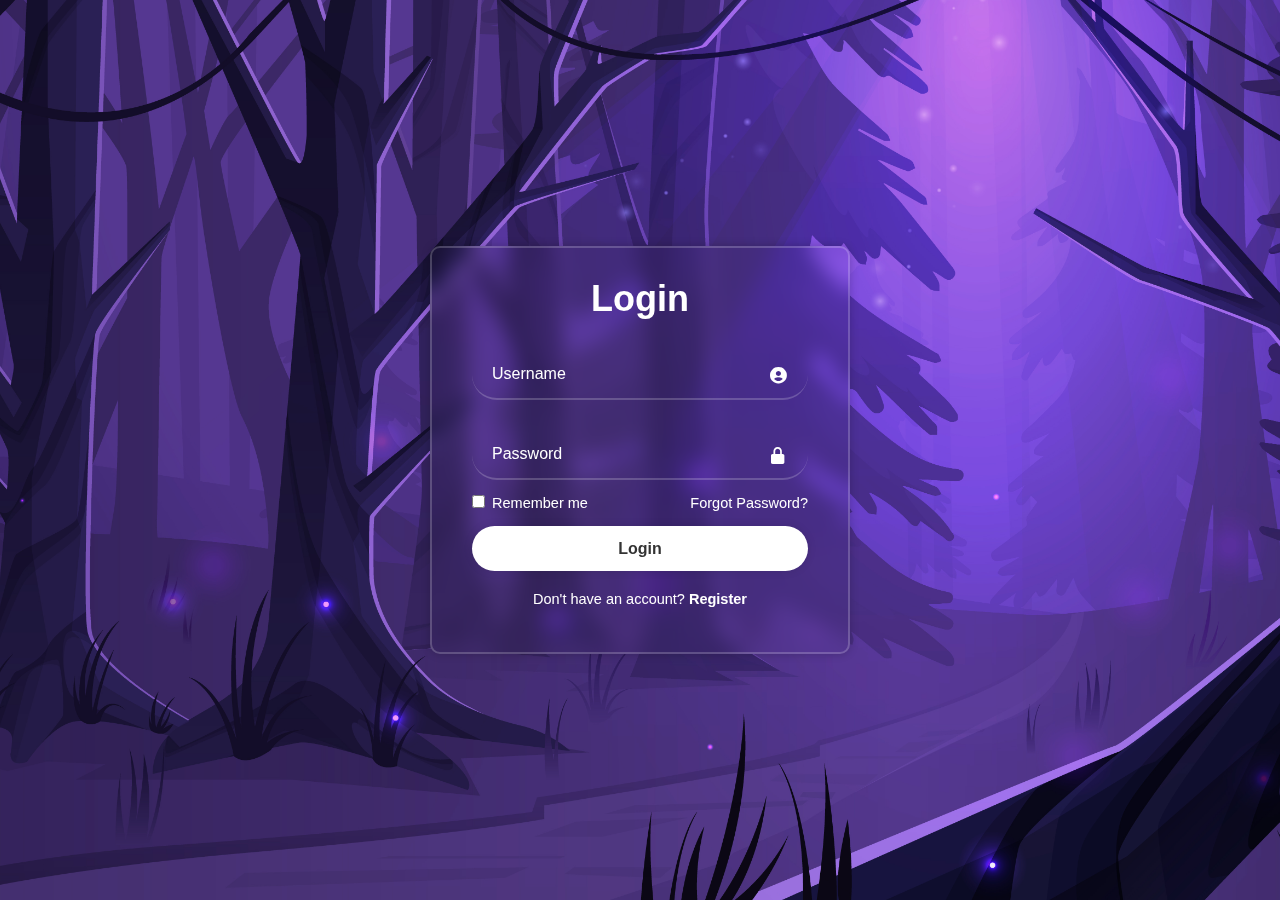
<file: website UI/strona/index.html>
<!DOCTYPE html>
<html lang="pl">
<head>
    <meta charset="UTF-8">
    <meta http-equiv="X-UA-Compatible" content="IE=edge">
    <meta name="viewport" content="width=device-width, initial-scale=1.0">
    <title>Login</title>
    <link rel="stylesheet" href="style.css">
    <link href='https://unpkg.com/boxicons@2.1.4/css/boxicons.min.css' rel='stylesheet'>
</head>

<body>

      <div class="wrapper">
          <form action="">
              <h1>Login</h1>
              <form action="login.php" method="POST">
              <div class="input-box">
                  <input type="text" placeholder="Username" required>
                <i class='bx bxs-user-circle'></i>
              </div>
            <div class="input-box">
                  <input type="password" placeholder="Password" required>
                  <i class='bx bxs-lock-alt' ></i>
            </div>

            <div class="remember-forgot">
                <label><input type="checkbox"> Remember me</label>
              <a href="#">Forgot Password?</a>
            </div>

            <button type="submit" class="btn">Login</button>

            <div class="register-link">
              <p>Don't have an account? <a href="index2.html">Register</a></p>
            </div>
          </form>


       </div>

</body>

</html>
</file>
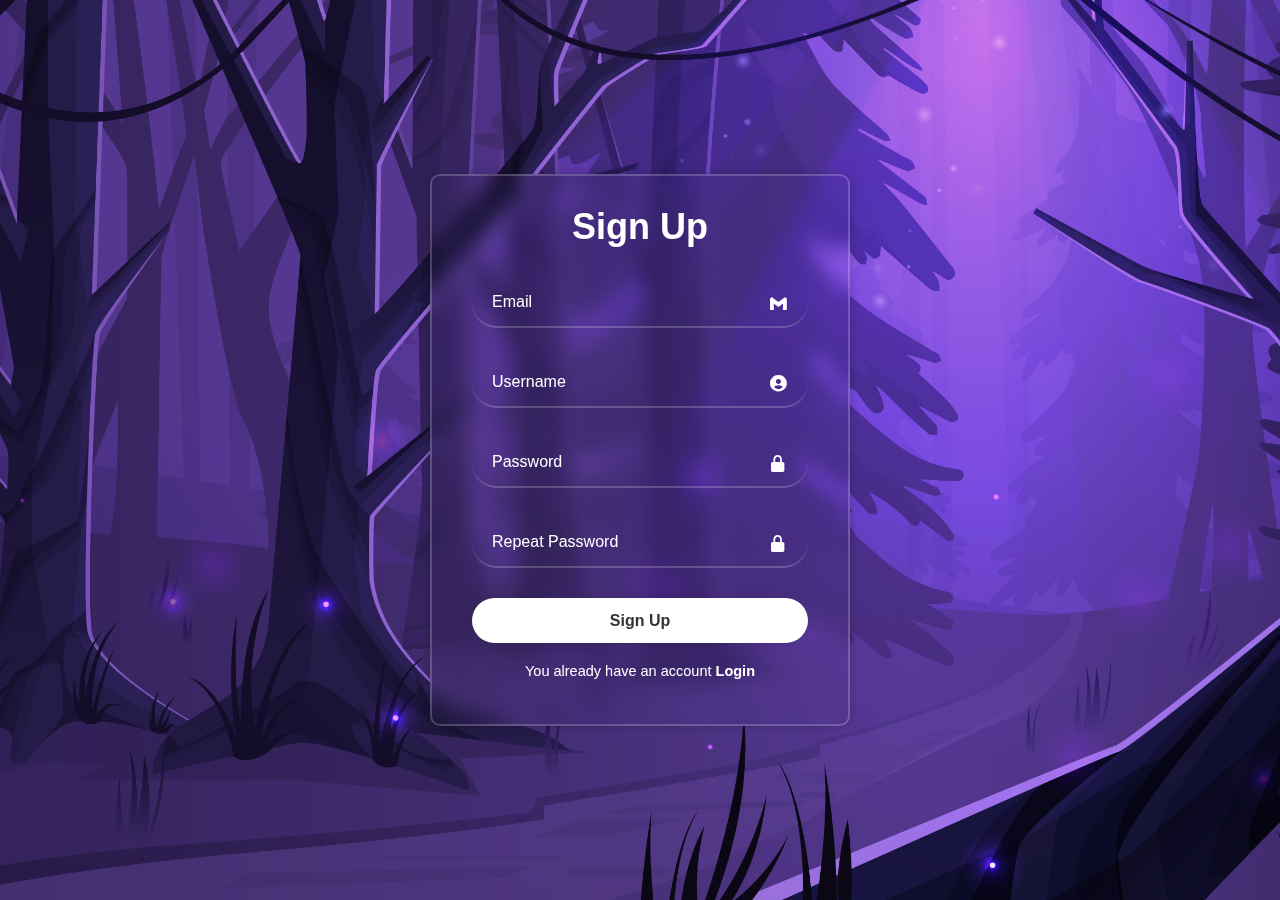
<file: website UI/strona/index2.html>
<!DOCTYPE html>
<html lang="pl">
<head>
    <meta charset="UTF-8">
    <meta http-equiv="X-UA-Compatible" content="IE=edge">
    <meta name="viewport" content="width=device-width, initial-scale=1.0">
    <title>Register</title>
    <link rel="stylesheet" href="style2.css">
    <link href='https://unpkg.com/boxicons@2.1.4/css/boxicons.min.css' rel='stylesheet'>
</head>

<body>

<div class="wrapper">
    <form action="">
        <h1>Sign Up</h1>
        <div class="input-box">
            <input type="text" placeholder="Email" required>
            <i class='bx bxl-gmail'></i>
        </div>
        <div class="input-box">
            <input type="text" placeholder="Username" required>
            <i class='bx bxs-user-circle'></i>
        </div>
        <div class="input-box">
            <input type="password" placeholder="Password" required>
            <i class='bx bxs-lock-alt' ></i>
        </div>

        <div class="input-box">
            <input type="password" placeholder="Repeat Password" required>
            <i class='bx bxs-lock-alt' ></i>
        </div>

        <button type="submit" class="btn">Sign Up</button>

        <div class="register-link">
            <p>You already have an account <a href="index.html">Login</a></p>
        </div>
    </form>


</div>

</body>

</html>
</file>
<file: website UI/strona/style.css>
@import url("https://fonts.googleapis.com/css2?family=Roboto:wght@300;400;500;600;700;800;900&display=swap");

* {
    margin: 0;
    padding: 0;
    box-sizing: border-box;
    font-family: "Poppins", sans-serif;
}

body {
    display: flex;
    justify-content: center;
    align-items: center;
    min-height: 100vh;
    background: url('2206_w030_n003_398b_p1_398.jpg') no-repeat;
    background-size: cover;
    background-position: center;
}

.wrapper {
    width: 420px;
    background: transparent;
    border: 2px solid rgba(255, 255, 255, .2);
    backdrop-filter: blur(10px);
    box-shadow: 0 0 10px rgba(0, 0, 0, .2);
    color: white;
    border-radius: 10px;
    padding: 30px 40px;
}

.wrapper h1 {
    font-size: 36px;
    text-align: center;
}

.wrapper .input-box {
    position: relative;
    width: 100%;
    height: 50px;
    margin: 30px 0;
}

.input-box input {
    width: 100%;
    height: 100%;
    background: transparent;
    border: none;
    outline: none;
    border-bottom: 2px solid rgba(255, 255, 255, .2);
    border-radius: 40px;
    font-size: 16px;
    color: #ffff;
    padding: 20px 45px 20px 20px;
}

.input-box input::placeholder {
    color: #ffff;
}

.input-box i {
    position: absolute;
    right: 20px;
    top: 50%;
    transform: translateY(-50%);
    font-size: 20px;
}

.wrapper .remember-forgot {
    display: flex;
    justify-content: space-between;
    font-size: 14.5px;
    margin: -15px 0 15px;
    align-items: center;
}

.remember-forgot label input {
    accent-color: #ffff;
    margin-right: 3px;
}

.remember-forgot a {
    color: #ffff;
    text-decoration: none;
}

.remember-forgot a:hover {
    text-decoration: underline;
}

.wrapper .btn {
    width: 100%;
    height: 45px;
    background: #ffff;
    border: none;
    outline: none;
    border-radius: 40px;
    box-shadow: 0 0 10px rgba(0, 0, 0, .1);
    cursor: pointer;
    font-size: 16px;
    color: #333;
    font-weight: 600;
}

.wrapper .register-link {
    font-size: 14.5px;
    text-align: center;
    margin: 20px 0 15px;
}

.register-link p a {
    color: #ffff;
    text-decoration: none;
    font-weight: 600;
}

.register-link p a:hover {
    text-decoration: underline;
}
</file>
<file: website UI/strona/style2.css>
@import url("https://fonts.googleapis.com/css2?family=Roboto:wght@300;400;500;600;700;800;900&display=swap");

* {
    margin: 0;
    padding: 0;
    box-sizing: border-box;
    font-family: "Poppins", sans-serif;
}

body {
    display: flex;
    justify-content: center;
    align-items: center;
    min-height: 100vh;
    background: url('2206_w030_n003_398b_p1_398.jpg') no-repeat;
    background-size: cover;
    background-position: center;
}

.wrapper {
    width: 420px;
    background: transparent;
    border: 2px solid rgba(255, 255, 255, .2);
    backdrop-filter: blur(10px);
    box-shadow: 0 0 10px rgba(0, 0, 0, .2);
    color: white;
    border-radius: 10px;
    padding: 30px 40px;
}

.wrapper h1 {
    font-size: 36px;
    text-align: center;
}

.wrapper .input-box {
    position: relative;
    width: 100%;
    height: 50px;
    margin: 30px 0;
}

.input-box input {
    width: 100%;
    height: 100%;
    background: transparent;
    border: none;
    outline: none;
    border-bottom: 2px solid rgba(255, 255, 255, .2);
    border-radius: 40px;
    font-size: 16px;
    color: #ffff;
    padding: 20px 45px 20px 20px;
}

.input-box input::placeholder {
    color: #ffff;
}

.input-box i {
    position: absolute;
    right: 20px;
    top: 50%;
    transform: translateY(-50%);
    font-size: 20px;
}

.wrapper .remember-forgot {
    display: flex;
    justify-content: space-between;
    font-size: 14.5px;
    margin: -15px 0 15px;
    align-items: center;
}

.remember-forgot label input {
    accent-color: #ffff;
    margin-right: 3px;
}

.remember-forgot a {
    color: #ffff;
    text-decoration: none;
}

.remember-forgot a:hover {
    text-decoration: underline;
}

.wrapper .btn {
    width: 100%;
    height: 45px;
    background: #ffff;
    border: none;
    outline: none;
    border-radius: 40px;
    box-shadow: 0 0 10px rgba(0, 0, 0, .1);
    cursor: pointer;
    font-size: 16px;
    color: #333;
    font-weight: 600;
}

.wrapper .register-link {
    font-size: 14.5px;
    text-align: center;
    margin: 20px 0 15px;
}

.register-link p a {
    color: #ffff;
    text-decoration: none;
    font-weight: 600;
}

.register-link p a:hover {
    text-decoration: underline;
}
</file>
